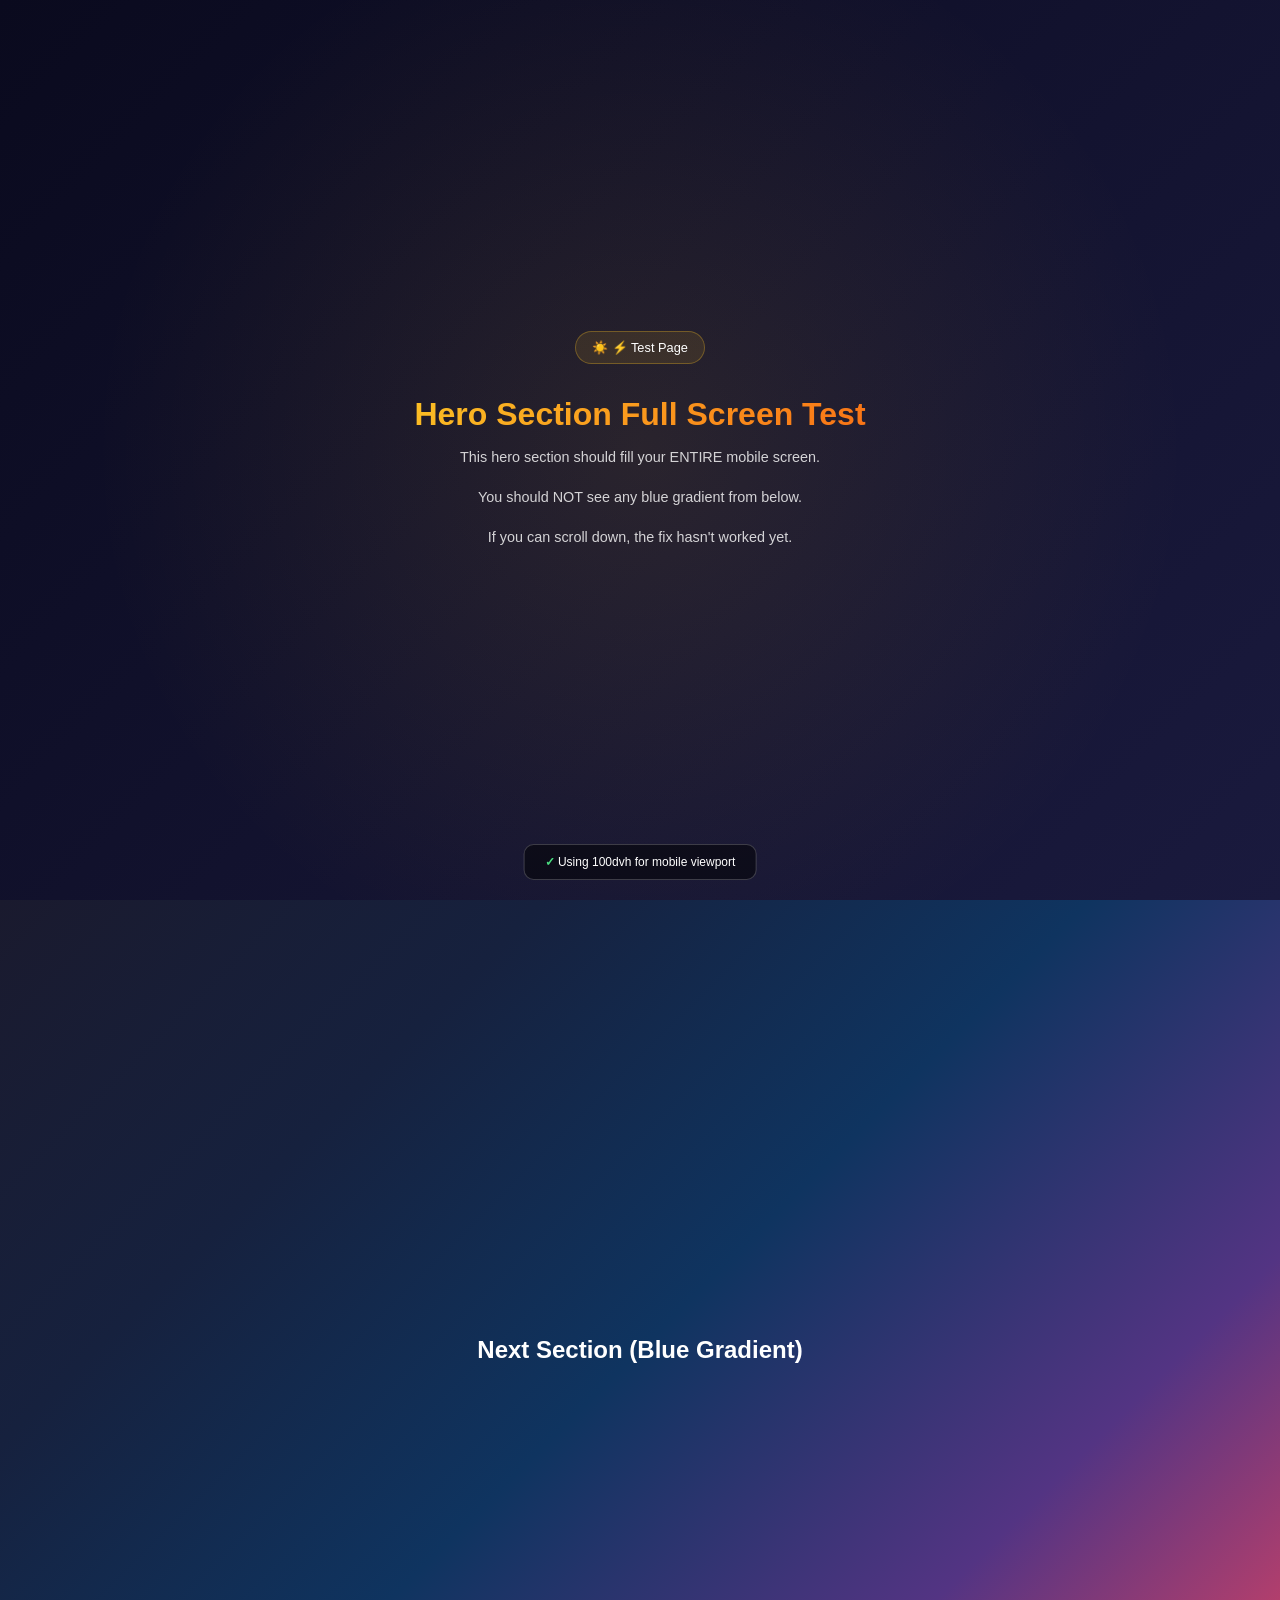
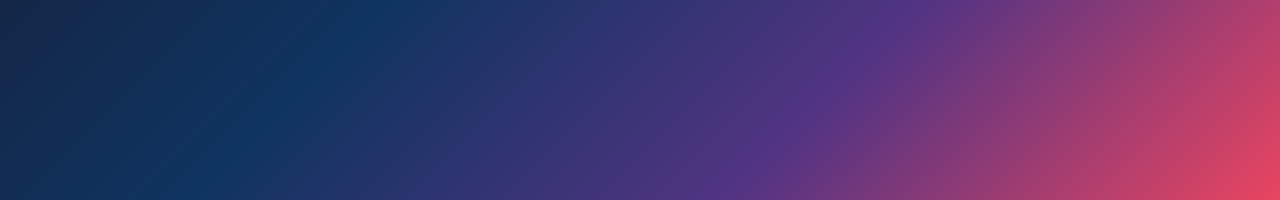
<file: mobile-test.html>
<!DOCTYPE html>
<html lang="en">
<head>
  <meta charset="UTF-8">
  <meta name="viewport" content="width=device-width, initial-scale=1.0">
  <title>Mobile Hero Test</title>
  <style>
    * {
      margin: 0;
      padding: 0;
      box-sizing: border-box;
    }
    
    body {
      font-family: Arial, sans-serif;
      overflow-x: hidden;
    }
    
    .test-hero {
      height: 100vh;
      height: 100dvh;
      min-height: 100vh;
      min-height: 100dvh;
      max-height: 100vh;
      max-height: 100dvh;
      background: linear-gradient(135deg, #0a0a1e 0%, #1a1a3e 100%);
      display: flex;
      flex-direction: column;
      justify-content: center;
      align-items: center;
      padding: 20px;
      overflow: hidden;
      color: white;
      text-align: center;
      position: relative;
    }
    
    .test-hero::before {
      content: '';
      position: absolute;
      top: 0;
      left: 0;
      right: 0;
      bottom: 0;
      background: radial-gradient(circle at 50% 50%, rgba(251, 191, 36, 0.1) 0%, transparent 70%);
      pointer-events: none;
    }
    
    .content {
      position: relative;
      z-index: 1;
    }
    
    h1 {
      font-size: 2rem;
      margin-bottom: 1rem;
      background: linear-gradient(135deg, #FBBF24, #F97316);
      -webkit-background-clip: text;
      -webkit-text-fill-color: transparent;
      background-clip: text;
    }
    
    p {
      font-size: 0.9rem;
      margin-bottom: 1.5rem;
      opacity: 0.8;
    }
    
    .badge {
      display: inline-block;
      background: rgba(251, 191, 36, 0.1);
      border: 1px solid rgba(251, 191, 36, 0.3);
      padding: 8px 16px;
      border-radius: 30px;
      font-size: 0.8rem;
      margin-bottom: 2rem;
    }
    
    .next-section {
      height: 100vh;
      background: linear-gradient(135deg, #1a1a2e 0%, #16213e 25%, #0f3460 50%, #533483 75%, #e94560 100%);
      display: flex;
      justify-content: center;
      align-items: center;
      color: white;
    }
    
    .info-box {
      position: absolute;
      bottom: 20px;
      left: 50%;
      transform: translateX(-50%);
      background: rgba(0, 0, 0, 0.5);
      padding: 10px 20px;
      border-radius: 10px;
      font-size: 0.75rem;
      border: 1px solid rgba(255, 255, 255, 0.2);
    }
    
    .success {
      color: #4ade80;
      font-weight: bold;
    }
  </style>
</head>
<body>
  <section class="test-hero">
    <div class="content">
      <div class="badge">☀️ ⚡ Test Page</div>
      <h1>Hero Section Full Screen Test</h1>
      <p>This hero section should fill your ENTIRE mobile screen.</p>
      <p>You should NOT see any blue gradient from below.</p>
      <p>If you can scroll down, the fix hasn't worked yet.</p>
    </div>
    <div class="info-box">
      <span class="success">✓</span> Using 100dvh for mobile viewport
    </div>
  </section>
  
  <section class="next-section">
    <h2>Next Section (Blue Gradient)</h2>
  </section>
</body>
</html>
</file>
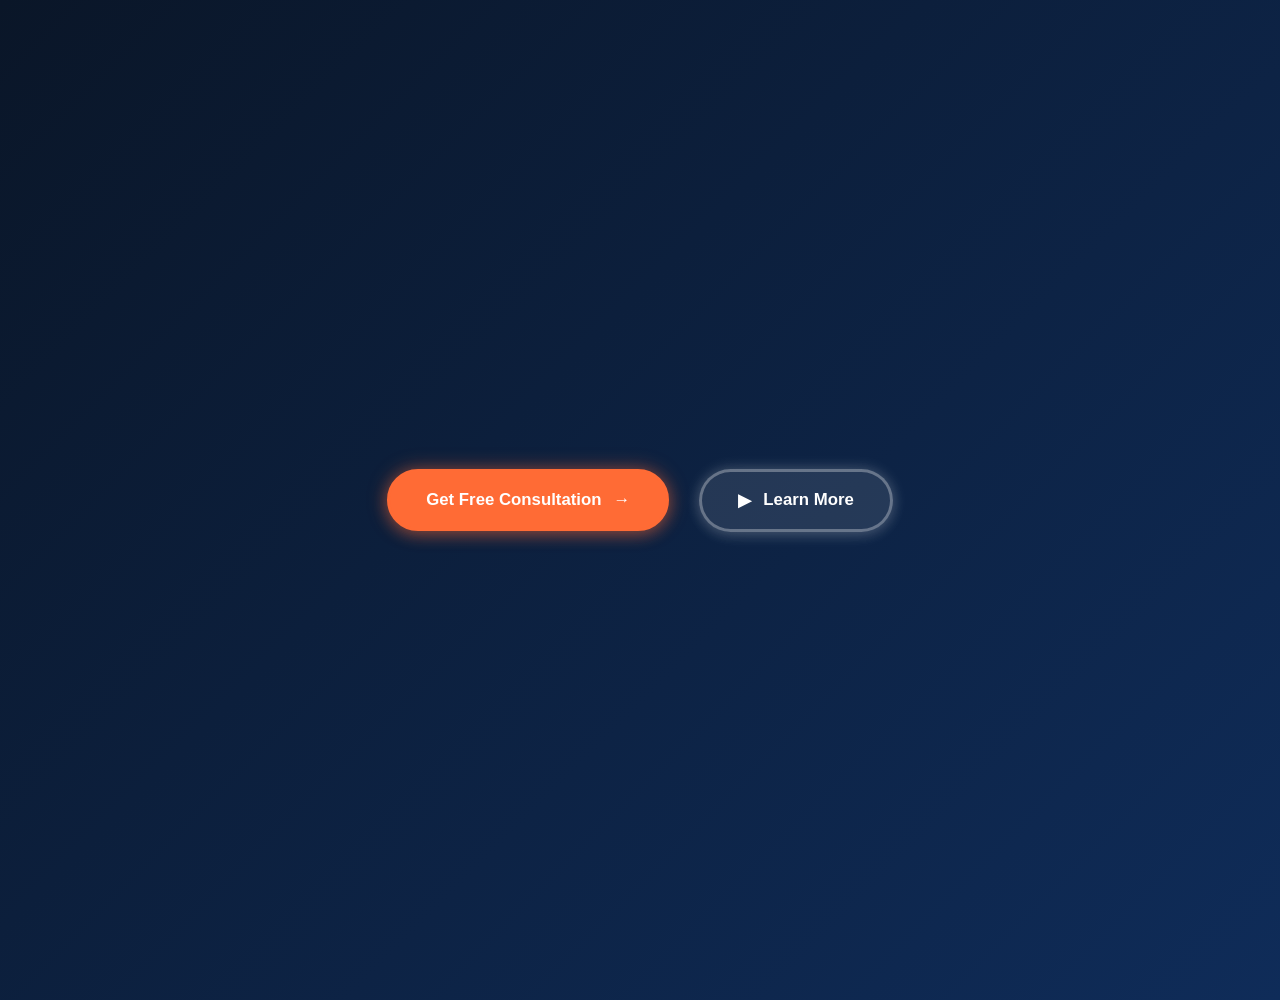
<file: test-buttons.html>
<!DOCTYPE html>
<html lang="en">
<head>
  <meta charset="UTF-8">
  <meta name="viewport" content="width=device-width, initial-scale=1.0">
  <title>Button Test</title>
  <style>
    body {
      margin: 0;
      padding: 50px;
      background: linear-gradient(135deg, #0a1628 0%, #0f2c59 100%);
      font-family: 'Arial', sans-serif;
      min-height: 100vh;
      display: flex;
      align-items: center;
      justify-content: center;
      gap: 30px;
    }

    .btn-hero-primary {
      background: #FF6B35;
      color: #FFFFFF;
      padding: 18px 36px;
      font-size: 1.05rem;
      font-weight: 700;
      border-radius: 50px;
      display: inline-flex;
      align-items: center;
      gap: 12px;
      transition: all 0.6s ease;
      border: 3px solid #FF6B35;
      position: relative;
      overflow: hidden;
      z-index: 1;
      cursor: pointer;
      text-decoration: none;
      box-shadow: 0 0 20px rgba(255, 107, 53, 0.4), 0 4px 15px rgba(255, 107, 53, 0.3);
    }

    .btn-hero-primary::before {
      content: '';
      position: absolute;
      top: 0;
      left: -100%;
      width: 100%;
      height: 100%;
      background: linear-gradient(135deg, #1E40AF 0%, #3B82F6 100%);
      z-index: -1;
      transition: left 0.6s ease;
    }

    .btn-hero-primary::after {
      content: '';
      position: absolute;
      top: 50%;
      left: 50%;
      width: 0;
      height: 0;
      border-radius: 50%;
      background: rgba(255, 255, 255, 0.5);
      transform: translate(-50%, -50%);
      transition: width 0.6s ease, height 0.6s ease, opacity 0.6s ease;
      opacity: 0;
      z-index: 10;
    }

    .btn-hero-primary:hover {
      transform: translateY(-5px);
      border-color: #3B82F6;
      box-shadow: 
        0 0 40px rgba(59, 130, 246, 0.8),
        0 0 80px rgba(59, 130, 246, 0.6),
        0 10px 30px rgba(30, 64, 175, 0.5);
      animation: pulse-glow 1.5s ease-in-out infinite;
    }

    .btn-hero-primary:hover::before {
      left: 0;
    }

    .btn-hero-primary:hover::after {
      width: 300px;
      height: 300px;
      opacity: 0.2;
    }

    @keyframes pulse-glow {
      0%, 100% {
        box-shadow: 
          0 0 40px rgba(59, 130, 246, 0.8),
          0 0 80px rgba(59, 130, 246, 0.6),
          0 10px 30px rgba(30, 64, 175, 0.5);
      }
      50% {
        box-shadow: 
          0 0 60px rgba(59, 130, 246, 1),
          0 0 120px rgba(59, 130, 246, 0.8),
          0 15px 40px rgba(30, 64, 175, 0.7);
      }
    }

    .btn-hero-secondary {
      background: rgba(255, 255, 255, 0.1);
      color: #FFFFFF;
      padding: 18px 36px;
      font-size: 1.05rem;
      font-weight: 600;
      border-radius: 50px;
      display: inline-flex;
      align-items: center;
      gap: 12px;
      border: 3px solid rgba(255, 255, 255, 0.3);
      transition: all 0.6s ease;
      position: relative;
      overflow: hidden;
      z-index: 1;
      cursor: pointer;
      text-decoration: none;
      box-shadow: 0 0 15px rgba(255, 255, 255, 0.2), 0 4px 15px rgba(255, 255, 255, 0.1);
    }

    .btn-hero-secondary::before {
      content: '';
      position: absolute;
      top: 0;
      left: -100%;
      width: 100%;
      height: 100%;
      background: linear-gradient(135deg, #10B981 0%, #14F195 100%);
      z-index: -1;
      transition: left 0.6s ease;
    }

    .btn-hero-secondary::after {
      content: '';
      position: absolute;
      top: 50%;
      left: 50%;
      width: 0;
      height: 0;
      border-radius: 50%;
      background: rgba(255, 255, 255, 0.4);
      transform: translate(-50%, -50%);
      transition: width 0.6s ease, height 0.6s ease, opacity 0.6s ease;
      opacity: 0;
      z-index: 10;
    }

    .btn-hero-secondary:hover {
      transform: translateY(-5px);
      border-color: #14F195;
      box-shadow: 
        0 0 40px rgba(16, 185, 129, 0.9),
        0 0 80px rgba(20, 241, 149, 0.7),
        0 10px 30px rgba(16, 185, 129, 0.5);
      animation: pulse-glow-green 1.5s ease-in-out infinite;
    }

    .btn-hero-secondary:hover::before {
      left: 0;
    }

    .btn-hero-secondary:hover::after {
      width: 300px;
      height: 300px;
      opacity: 0.2;
    }

    @keyframes pulse-glow-green {
      0%, 100% {
        box-shadow: 
          0 0 40px rgba(16, 185, 129, 0.9),
          0 0 80px rgba(20, 241, 149, 0.7),
          0 10px 30px rgba(16, 185, 129, 0.5);
      }
      50% {
        box-shadow: 
          0 0 60px rgba(16, 185, 129, 1),
          0 0 120px rgba(20, 241, 149, 0.9),
          0 15px 40px rgba(16, 185, 129, 0.7);
      }
    }
  </style>
</head>
<body>
  <a href="#" class="btn-hero-primary">
    <span>Get Free Consultation</span>
    <span>→</span>
  </a>
  
  <a href="#" class="btn-hero-secondary">
    <span>▶</span>
    <span>Learn More</span>
  </a>
</body>
</html>
</file>
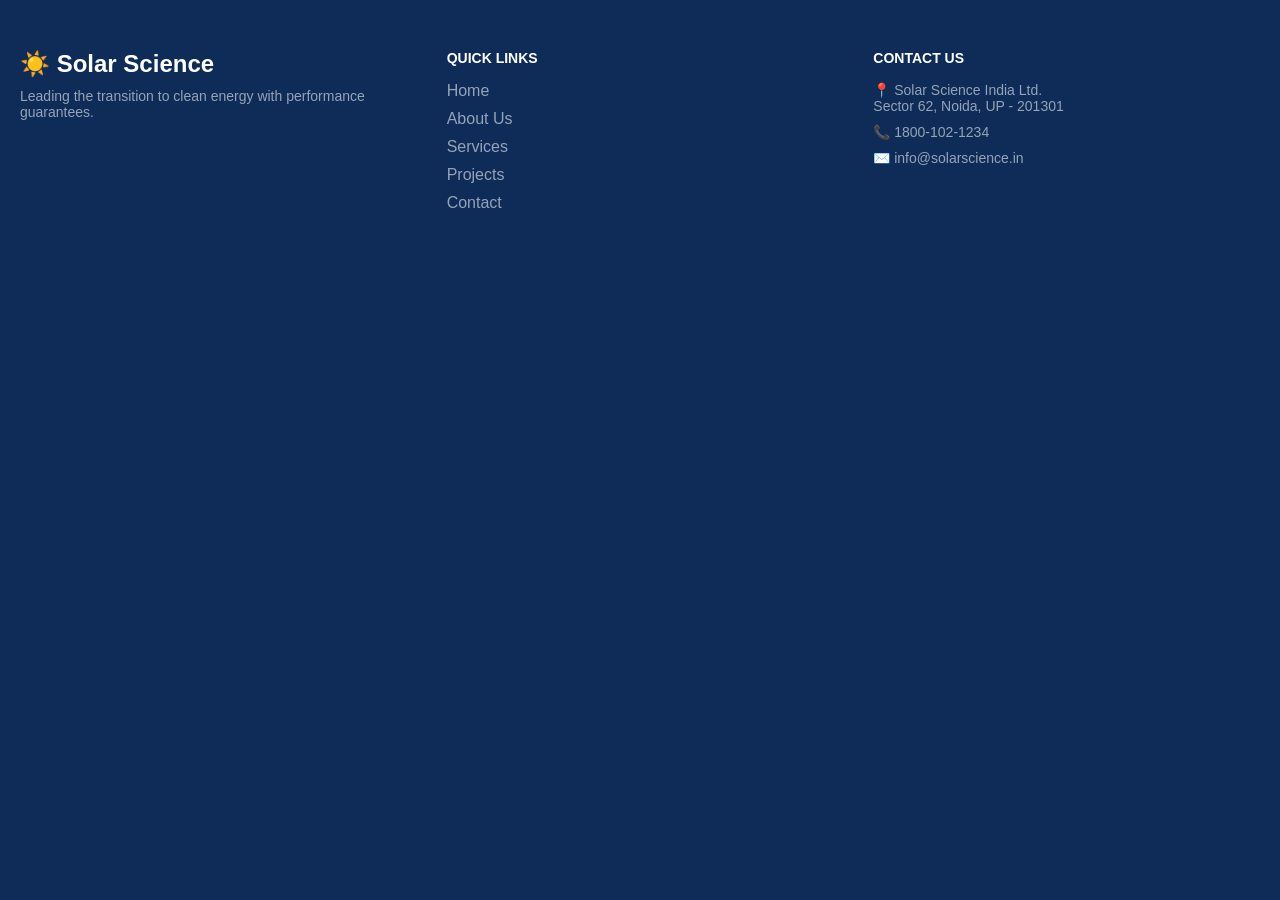
<file: test-footer.html>
<!DOCTYPE html>
<html lang="en">
<head>
  <meta charset="UTF-8">
  <meta name="viewport" content="width=device-width, initial-scale=1.0">
  <title>Footer Test</title>
  <style>
    * { margin: 0; padding: 0; box-sizing: border-box; }
    body { 
      background: #0F2C59; 
      font-family: Arial, sans-serif;
      padding: 50px 20px;
    }
    .container {
      max-width: 1280px;
      margin: 0 auto;
    }
    .footer-top {
      display: grid;
      grid-template-columns: 1fr 1fr 1fr;
      gap: 40px;
      color: white;
    }
    .footer-logo-area h2 {
      color: white;
      margin-bottom: 10px;
    }
    .footer-logo-area p {
      color: #94A3B8;
      font-size: 14px;
    }
    .footer-title {
      color: white;
      font-weight: bold;
      margin-bottom: 16px;
      text-transform: uppercase;
      font-size: 14px;
    }
    .footer-links {
      list-style: none;
    }
    .footer-links li {
      margin-bottom: 10px;
      color: #94A3B8;
    }
    .contact-item {
      display: flex;
      gap: 10px;
      margin-bottom: 10px;
      color: #94A3B8;
      font-size: 14px;
    }
  </style>
</head>
<body>
  <div class="container">
    <div class="footer-top">
      
      <!-- Solar Science -->
      <div class="footer-logo-area">
        <h2>☀️ Solar Science</h2>
        <p>Leading the transition to clean energy with performance guarantees.</p>
      </div>
      
      <!-- Quick Links -->
      <div>
        <h4 class="footer-title">QUICK LINKS</h4>
        <ul class="footer-links">
          <li>Home</li>
          <li>About Us</li>
          <li>Services</li>
          <li>Projects</li>
          <li>Contact</li>
        </ul>
      </div>
      
      <!-- Contact Us -->
      <div>
        <h4 class="footer-title">CONTACT US</h4>
        <div class="contact-item">
          📍 Solar Science India Ltd.<br>
          Sector 62, Noida, UP - 201301
        </div>
        <div class="contact-item">
          📞 1800-102-1234
        </div>
        <div class="contact-item">
          ✉️ info@solarscience.in
        </div>
      </div>
      
    </div>
  </div>
</body>
</html>
</file>
